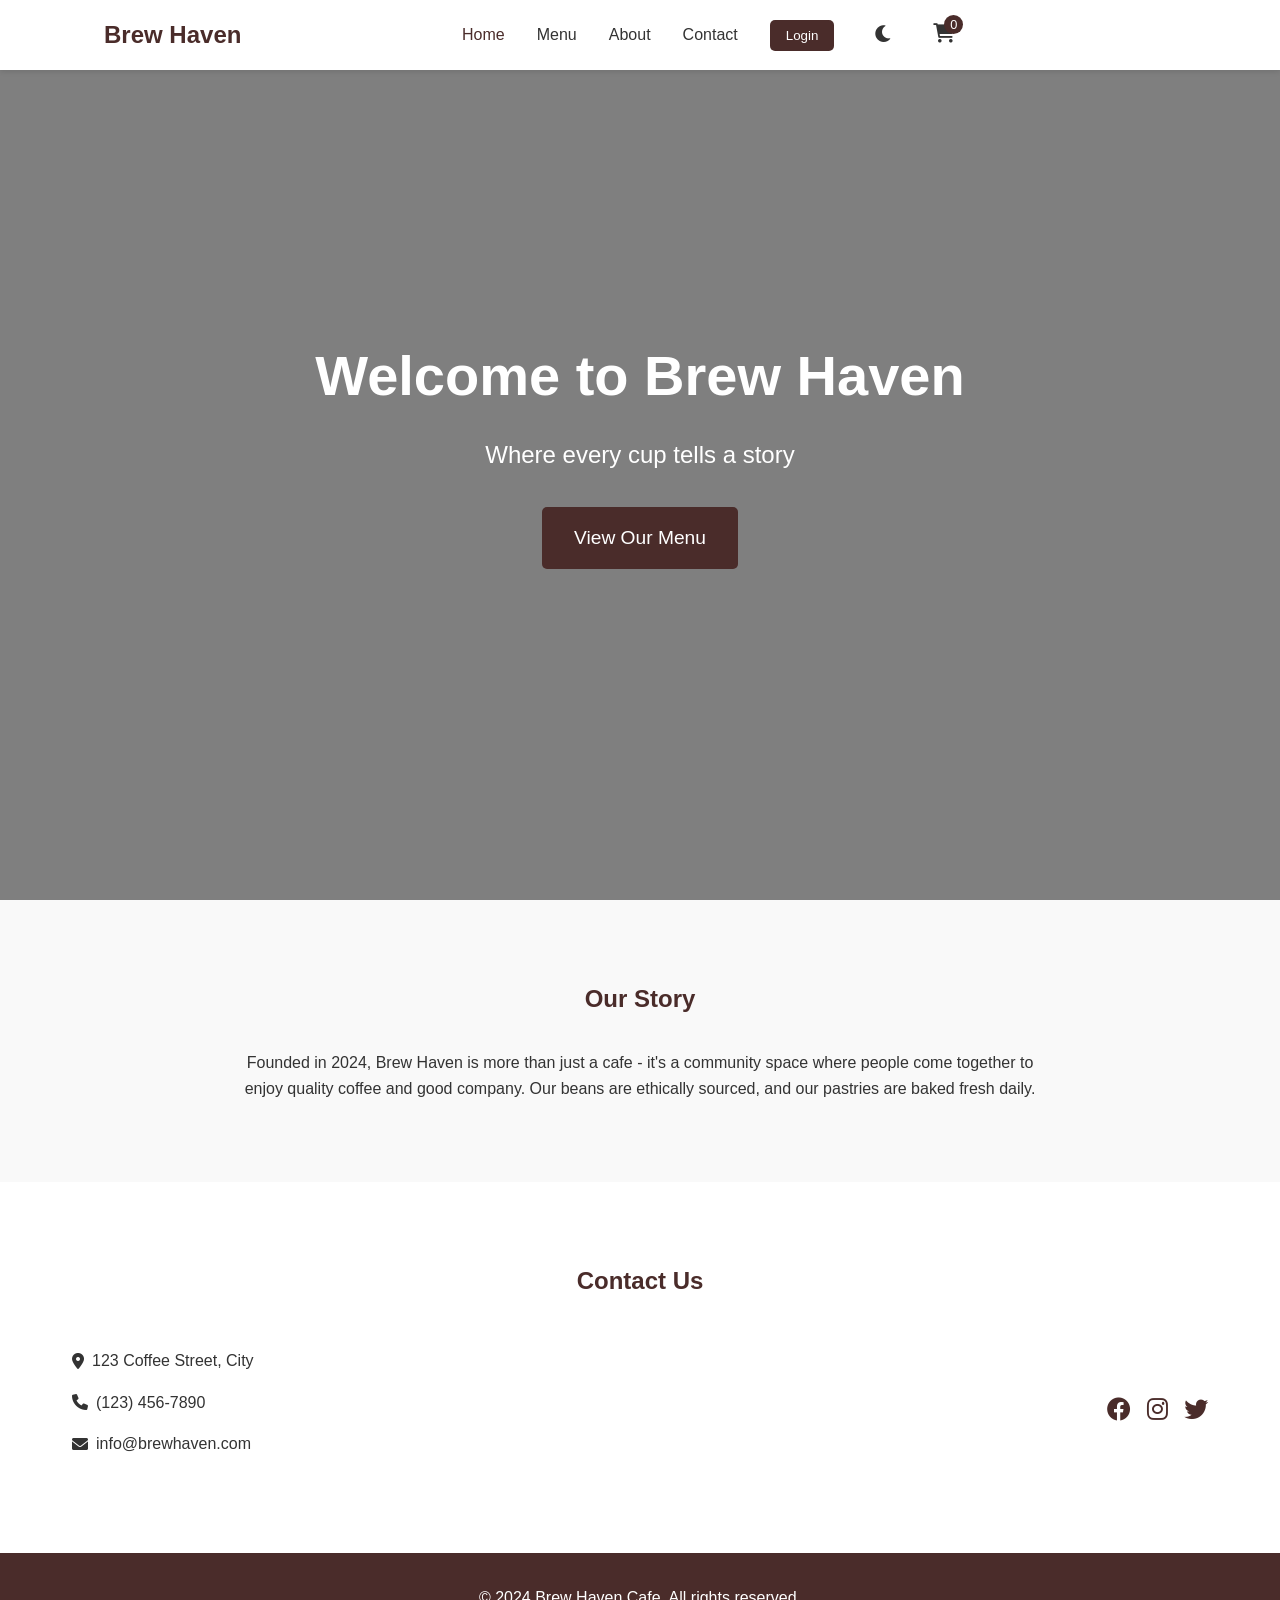
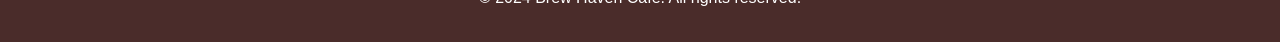
<file: index.html>
<!DOCTYPE html>
<html lang="en">
<head>
    <meta charset="UTF-8">
    <meta name="viewport" content="width=device-width, initial-scale=1.0">
    <title>Brew Haven Cafe</title>
    <link rel="stylesheet" href="index.css">
    <link rel="stylesheet" href="https://cdnjs.cloudflare.com/ajax/libs/font-awesome/6.0.0/css/all.min.css">
    <script defer src="index.js"></script>
</head>
<body>
    <header>
        <nav>
            <div class="logo">Brew Haven</div>
            <ul class="nav-links">
                <li><a href="index.html" class="active">Home</a></li>
                <li><a href="menu.html">Menu</a></li>
                <li><a href="#about">About</a></li>
                <li><a href="#contact">Contact</a></li>
                <li><button class="login-btn">Login</button></li>
                <li><button class="theme-toggle"><i class="fas fa-moon"></i></button></li>
                <li>
                    <button class="cart-btn">
                        <i class="fas fa-shopping-cart"></i>
                        <span class="cart-count">0</span>
                    </button>
                </li>
            </ul>
            <div class="hamburger">
                <span></span>
                <span></span>
                <span></span>
            </div>
        </nav>
    </header>

    <!-- Shopping Cart Modal -->
    <div class="modal" id="cart-modal">
        <div class="modal-content cart-content">
            <span class="close-modal">&times;</span>
            <h2>Your Cart</h2>
            <div class="cart-items" id="cart-items">
                <!-- Cart items will be populated by JavaScript -->
            </div>
            <div class="cart-total">
                <p>Total: $<span id="cart-total">0.00</span></p>
                <button class="checkout-btn">Checkout</button>
            </div>
        </div>
    </div>

    <!-- Login/Register Modal -->
    <div class="modal" id="auth-modal">
        <div class="modal-content">
            <span class="close-modal">&times;</span>
            <div class="auth-container">
                <div class="auth-tabs">
                    <button class="auth-tab active" data-tab="login">Login</button>
                    <button class="auth-tab" data-tab="register">Register</button>
                </div>
                <div class="auth-form" id="login-form">
                    <h2>Welcome Back</h2>
                    <form>
                        <div class="form-group">
                            <i class="fas fa-envelope"></i>
                            <input type="email" placeholder="Email" required>
                        </div>
                        <div class="form-group">
                            <i class="fas fa-lock"></i>
                            <input type="password" placeholder="Password" required>
                        </div>
                        <button type="submit" class="auth-submit">Login</button>
                    </form>
                    <div class="social-login">
                        <p>Or login with</p>
                        <div class="social-buttons">
                            <button class="social-btn google"><i class="fab fa-google"></i></button>
                            <button class="social-btn facebook"><i class="fab fa-facebook-f"></i></button>
                        </div>
                    </div>
                </div>
                <div class="auth-form" id="register-form" style="display: none;">
                    <h2>Create Account</h2>
                    <form>
                        <div class="form-group">
                            <i class="fas fa-user"></i>
                            <input type="text" placeholder="Full Name" required>
                        </div>
                        <div class="form-group">
                            <i class="fas fa-envelope"></i>
                            <input type="email" placeholder="Email" required>
                        </div>
                        <div class="form-group">
                            <i class="fas fa-lock"></i>
                            <input type="password" placeholder="Password" required>
                        </div>
                        <div class="form-group">
                            <i class="fas fa-lock"></i>
                            <input type="password" placeholder="Confirm Password" required>
                        </div>
                        <button type="submit" class="auth-submit">Register</button>
                    </form>
                </div>
            </div>
        </div>
    </div>

    <section id="home" class="hero">
        <div class="hero-content">
            <h1>Welcome to Brew Haven</h1>
            <p>Where every cup tells a story</p>
            <a href="menu.html" class="cta-button">View Our Menu</a>
        </div>
    </section>

    <section id="about" class="about-section">
        <div class="about-content">
            <h2>Our Story</h2>
            <p>Founded in 2024, Brew Haven is more than just a cafe - it's a community space where people come together to enjoy quality coffee and good company. Our beans are ethically sourced, and our pastries are baked fresh daily.</p>
        </div>
    </section>

    <section id="contact" class="contact-section">
        <h2>Contact Us</h2>
        <div class="contact-info">
            <div class="contact-details">
                <p><i class="fas fa-map-marker-alt"></i> 123 Coffee Street, City</p>
                <p><i class="fas fa-phone"></i> (123) 456-7890</p>
                <p><i class="fas fa-envelope"></i> info@brewhaven.com</p>
            </div>
            <div class="social-links">
                <a href="#"><i class="fab fa-facebook"></i></a>
                <a href="#"><i class="fab fa-instagram"></i></a>
                <a href="#"><i class="fab fa-twitter"></i></a>
            </div>
        </div>
    </section>

    <footer>
        <p>&copy; 2024 Brew Haven Cafe. All rights reserved.</p>
    </footer>

    
</body>
</html>
</file>
<file: index.css>
/* Reset and base styles */
* {
    margin: 0;
    padding: 0;
    box-sizing: border-box;
}

:root {
    --primary-color: #4a2c2a;
    --primary-color-dark: #3a231f;
    --secondary-color: #f9f9f9;
    --text-color: #333;
    --bg-color: #fff;
    --card-bg: #fff;
    --input-bg: #f5f5f5;
    --shadow-color: rgba(0, 0, 0, 0.1);
    --border-color: rgba(0, 0, 0, 0.1);
}

[data-theme="dark"] {
    --primary-color: #d4a373;
    --primary-color-dark: #b38a5f;
    --secondary-color: #2d2d2d;
    --text-color: #f5f5f5;
    --bg-color: #1a1a1a;
    --card-bg: #2d2d2d;
    --input-bg: #3d3d3d;
    --shadow-color: rgba(0, 0, 0, 0.3);
    --border-color: rgba(255, 255, 255, 0.1);
}

body {
    font-family: 'Segoe UI', Tahoma, Geneva, Verdana, sans-serif;
    line-height: 1.6;
    color: var(--text-color);
    background-color: var(--bg-color);
    transition: background-color 0.3s, color 0.3s;
}

/* Header and Navigation */
header {
    position: fixed;
    width: 100%;
    top: 0;
    z-index: 1000;
    background-color: var(--bg-color);
    box-shadow: 0 2px 5px var(--shadow-color);
}

nav {
    display: flex;
    justify-content: space-between;
    align-items: center;
    padding: 1rem 5%;
    max-width: 1200px;
    margin: 0 auto;
}

.logo {
    font-size: 1.5rem;
    font-weight: bold;
    color: var(--primary-color);
}

.nav-links {
    display: flex;
    list-style: none;
    gap: 2rem;
    align-items: center;
}

.nav-links a {
    text-decoration: none;
    color: var(--text-color);
    font-weight: 500;
    transition: color 0.3s ease;
}

.nav-links a:hover,
.nav-links a.active {
    color: var(--primary-color);
}

.login-btn {
    background-color: var(--primary-color);
    color: white;
    border: none;
    padding: 0.5rem 1rem;
    border-radius: 5px;
    cursor: pointer;
    transition: transform 0.3s ease;
}

.login-btn:hover {
    transform: translateY(-2px);
}

.theme-toggle {
    background: none;
    border: none;
    color: var(--text-color);
    font-size: 1.2rem;
    cursor: pointer;
    padding: 0.5rem;
}

/* Modal Styles */
.modal {
    display: none;
    position: fixed;
    top: 0;
    left: 0;
    width: 100%;
    height: 100%;
    background-color: rgba(0, 0, 0, 0.5);
    z-index: 2000;
}

.modal-content {
    position: relative;
    background-color: var(--bg-color);
    margin: 5% auto;
    padding: 2rem;
    width: 90%;
    max-width: 500px;
    border-radius: 10px;
    box-shadow: 0 0 20px var(--shadow-color);
}

.close-modal {
    position: absolute;
    right: 1rem;
    top: 1rem;
    font-size: 1.5rem;
    cursor: pointer;
    color: var(--text-color);
}

/* Auth Modal Styles */
.auth-container {
    padding: 2rem 0;
}

.auth-tabs {
    display: flex;
    margin-bottom: 2rem;
    border-bottom: 2px solid var(--primary-color);
}

.auth-tab {
    flex: 1;
    padding: 1rem;
    background: none;
    border: none;
    color: var(--text-color);
    cursor: pointer;
    transition: all 0.3s ease;
}

.auth-tab.active {
    background-color: var(--primary-color);
    color: white;
}

.auth-form {
    padding: 1rem 0;
}

.auth-form h2 {
    text-align: center;
    margin-bottom: 2rem;
    color: var(--primary-color);
}

.form-group {
    position: relative;
    margin-bottom: 1.5rem;
}

.form-group i {
    position: absolute;
    left: 1rem;
    top: 50%;
    transform: translateY(-50%);
    color: var(--primary-color);
}

.form-group input {
    width: 100%;
    padding: 1rem 1rem 1rem 3rem;
    border: 1px solid var(--primary-color);
    border-radius: 5px;
    background-color: var(--input-bg);
    color: var(--text-color);
}

.auth-submit {
    width: 100%;
    padding: 1rem;
    background-color: var(--primary-color);
    color: white;
    border: none;
    border-radius: 5px;
    cursor: pointer;
    transition: transform 0.3s ease;
}

.auth-submit:hover {
    transform: translateY(-2px);
}

.social-login {
    text-align: center;
    margin-top: 2rem;
}

.social-buttons {
    display: flex;
    justify-content: center;
    gap: 1rem;
    margin-top: 1rem;
}

.social-btn {
    width: 40px;
    height: 40px;
    border-radius: 50%;
    border: none;
    cursor: pointer;
    transition: transform 0.3s ease;
}

.social-btn:hover {
    transform: translateY(-2px);
}

.social-btn.google {
    background-color: #DB4437;
    color: white;
}

.social-btn.facebook {
    background-color: #4267B2;
    color: white;
}

/* Hero Section */
.hero {
    height: 100vh;
    background: linear-gradient(rgba(0, 0, 0, 0.5), rgba(0, 0, 0, 0.5)),
                url('https://images.unsplash.com/photo-1495474472287-4d71bcdd2085?ixlib=rb-1.2.1&auto=format&fit=crop&w=1950&q=80');
    background-size: cover;
    background-position: center;
    display: flex;
    align-items: center;
    justify-content: center;
    text-align: center;
    color: white;
}

.hero-content {
    max-width: 800px;
    padding: 0 2rem;
}

.hero h1 {
    font-size: 3.5rem;
    margin-bottom: 1rem;
    animation: fadeInUp 1s ease;
}

.hero p {
    font-size: 1.5rem;
    margin-bottom: 2rem;
    animation: fadeInUp 1s ease 0.3s;
}

.cta-button {
    display: inline-block;
    padding: 1rem 2rem;
    font-size: 1.2rem;
    background-color: var(--primary-color);
    color: white;
    text-decoration: none;
    border-radius: 5px;
    cursor: pointer;
    transition: transform 0.3s ease;
    animation: fadeInUp 1s ease 0.6s;
}

.cta-button:hover {
    transform: translateY(-3px);
}

/* Menu Section */
.menu-section {
    padding: 8rem 2rem 5rem;
    max-width: 1200px;
    margin: 0 auto;
}

.menu-section h2 {
    text-align: center;
    margin-bottom: 3rem;
    color: var(--primary-color);
}

.menu-categories {
    display: flex;
    justify-content: center;
    gap: 1rem;
    margin-bottom: 2rem;
    flex-wrap: wrap;
}

.category-btn {
    padding: 0.5rem 1.5rem;
    border: 2px solid var(--primary-color);
    background: none;
    color: var(--primary-color);
    border-radius: 25px;
    cursor: pointer;
    transition: all 0.3s ease;
}

.category-btn.active,
.category-btn:hover {
    background-color: var(--primary-color);
    color: white;
}

.menu-items {
    display: grid;
    grid-template-columns: repeat(auto-fit, minmax(300px, 1fr));
    gap: 2rem;
}

.menu-item {
    background-color: var(--card-bg);
    border-radius: 10px;
    overflow: hidden;
    box-shadow: 0 2px 5px var(--shadow-color);
    transition: transform 0.3s ease;
}

.menu-item:hover {
    transform: translateY(-5px);
}

.menu-item img {
    width: 100%;
    height: 200px;
    object-fit: cover;
}

.menu-item-content {
    padding: 1.5rem;
}

.menu-item h3 {
    color: var(--primary-color);
    margin-bottom: 0.5rem;
}

.menu-item .price {
    font-size: 1.2rem;
    font-weight: bold;
    color: var(--primary-color);
    margin-bottom: 1rem;
}

.menu-item .description {
    color: var(--text-color);
    margin-bottom: 1rem;
}

.add-to-cart {
    width: 100%;
    padding: 0.8rem;
    background-color: var(--primary-color);
    color: white;
    border: none;
    border-radius: 5px;
    cursor: pointer;
    transition: background-color 0.3s ease;
}

.add-to-cart:hover {
    background-color: var(--primary-color-dark);
}

/* Shopping Cart Styles */
.cart-btn {
    background: none;
    border: none;
    color: var(--text-color);
    font-size: 1.2rem;
    cursor: pointer;
    position: relative;
}

.cart-count {
    position: absolute;
    top: -8px;
    right: -8px;
    background-color: var(--primary-color);
    color: white;
    border-radius: 50%;
    padding: 2px 6px;
    font-size: 0.8rem;
}

.cart-content {
    max-width: 500px;
}

.cart-items {
    max-height: 400px;
    overflow-y: auto;
    margin-bottom: 1rem;
}

.cart-item {
    display: flex;
    align-items: center;
    padding: 1rem;
    border-bottom: 1px solid var(--border-color);
}

.cart-item img {
    width: 60px;
    height: 60px;
    object-fit: cover;
    border-radius: 5px;
    margin-right: 1rem;
}

.cart-item-details {
    flex: 1;
}

.cart-item-title {
    font-weight: bold;
    margin-bottom: 0.5rem;
}

.cart-item-price {
    color: var(--primary-color);
}

.cart-item-quantity {
    display: flex;
    align-items: center;
    margin-left: 1rem;
}

.quantity-btn {
    background: none;
    border: 1px solid var(--border-color);
    width: 25px;
    height: 25px;
    border-radius: 50%;
    cursor: pointer;
}

.quantity-input {
    width: 40px;
    text-align: center;
    margin: 0 0.5rem;
}

.remove-item {
    color: #ff4444;
    background: none;
    border: none;
    cursor: pointer;
    margin-left: 1rem;
}

.cart-total {
    display: flex;
    justify-content: space-between;
    align-items: center;
    padding: 1rem;
    border-top: 1px solid var(--border-color);
}

.checkout-btn {
    padding: 0.8rem 1.5rem;
    background-color: var(--primary-color);
    color: white;
    border: none;
    border-radius: 5px;
    cursor: pointer;
    transition: background-color 0.3s ease;
}

.checkout-btn:hover {
    background-color: var(--primary-color-dark);
}

/* About Section */
.about-section {
    background-color: var(--secondary-color);
    padding: 5rem 2rem;
}

.about-content {
    max-width: 800px;
    margin: 0 auto;
    text-align: center;
}

.about-content h2 {
    color: var(--primary-color);
    margin-bottom: 2rem;
}

/* Contact Section */
.contact-section {
    padding: 5rem 2rem;
    max-width: 1200px;
    margin: 0 auto;
}

.contact-section h2 {
    text-align: center;
    color: var(--primary-color);
    margin-bottom: 3rem;
}

.contact-info {
    display: flex;
    justify-content: space-between;
    align-items: center;
    flex-wrap: wrap;
    gap: 2rem;
}

.contact-details p {
    margin-bottom: 1rem;
    display: flex;
    align-items: center;
    gap: 0.5rem;
}

.social-links {
    display: flex;
    gap: 1rem;
}

.social-links a {
    color: var(--primary-color);
    font-size: 1.5rem;
    transition: transform 0.3s ease;
}

.social-links a:hover {
    transform: translateY(-3px);
}

/* Footer */
footer {
    background-color: var(--primary-color);
    color: white;
    text-align: center;
    padding: 2rem;
}

/* Animations */
@keyframes fadeInUp {
    from {
        opacity: 0;
        transform: translateY(20px);
    }
    to {
        opacity: 1;
        transform: translateY(0);
    }
}

/* Mobile Responsive Updates */
@media (max-width: 768px) {
    .nav-links {
        position: fixed;
        top: 0;
        left: -100%;
        width: 100%;
        height: 100vh;
        background-color: var(--bg-color);
        flex-direction: column;
        padding: 2rem;
        transition: left 0.3s ease;
    }

    .nav-links.active {
        left: 0;
    }

    .hamburger {
        display: block;
        z-index: 1001;
    }

    .hamburger span {
        display: block;
        width: 25px;
        height: 3px;
        background-color: var(--text-color);
        margin: 5px 0;
        transition: 0.3s;
    }

    .hamburger.active span:nth-child(1) {
        transform: rotate(45deg) translate(5px, 5px);
    }

    .hamburger.active span:nth-child(2) {
        opacity: 0;
    }

    .hamburger.active span:nth-child(3) {
        transform: rotate(-45deg) translate(5px, -5px);
    }

    .modal-content {
        margin: 10% auto;
        width: 95%;
    }

    .menu-items {
        grid-template-columns: 1fr;
    }

    .hero h1 {
        font-size: 2.5rem;
    }

    .hero p {
        font-size: 1.2rem;
    }

    .contact-info {
        flex-direction: column;
        text-align: center;
    }
}
</file>
